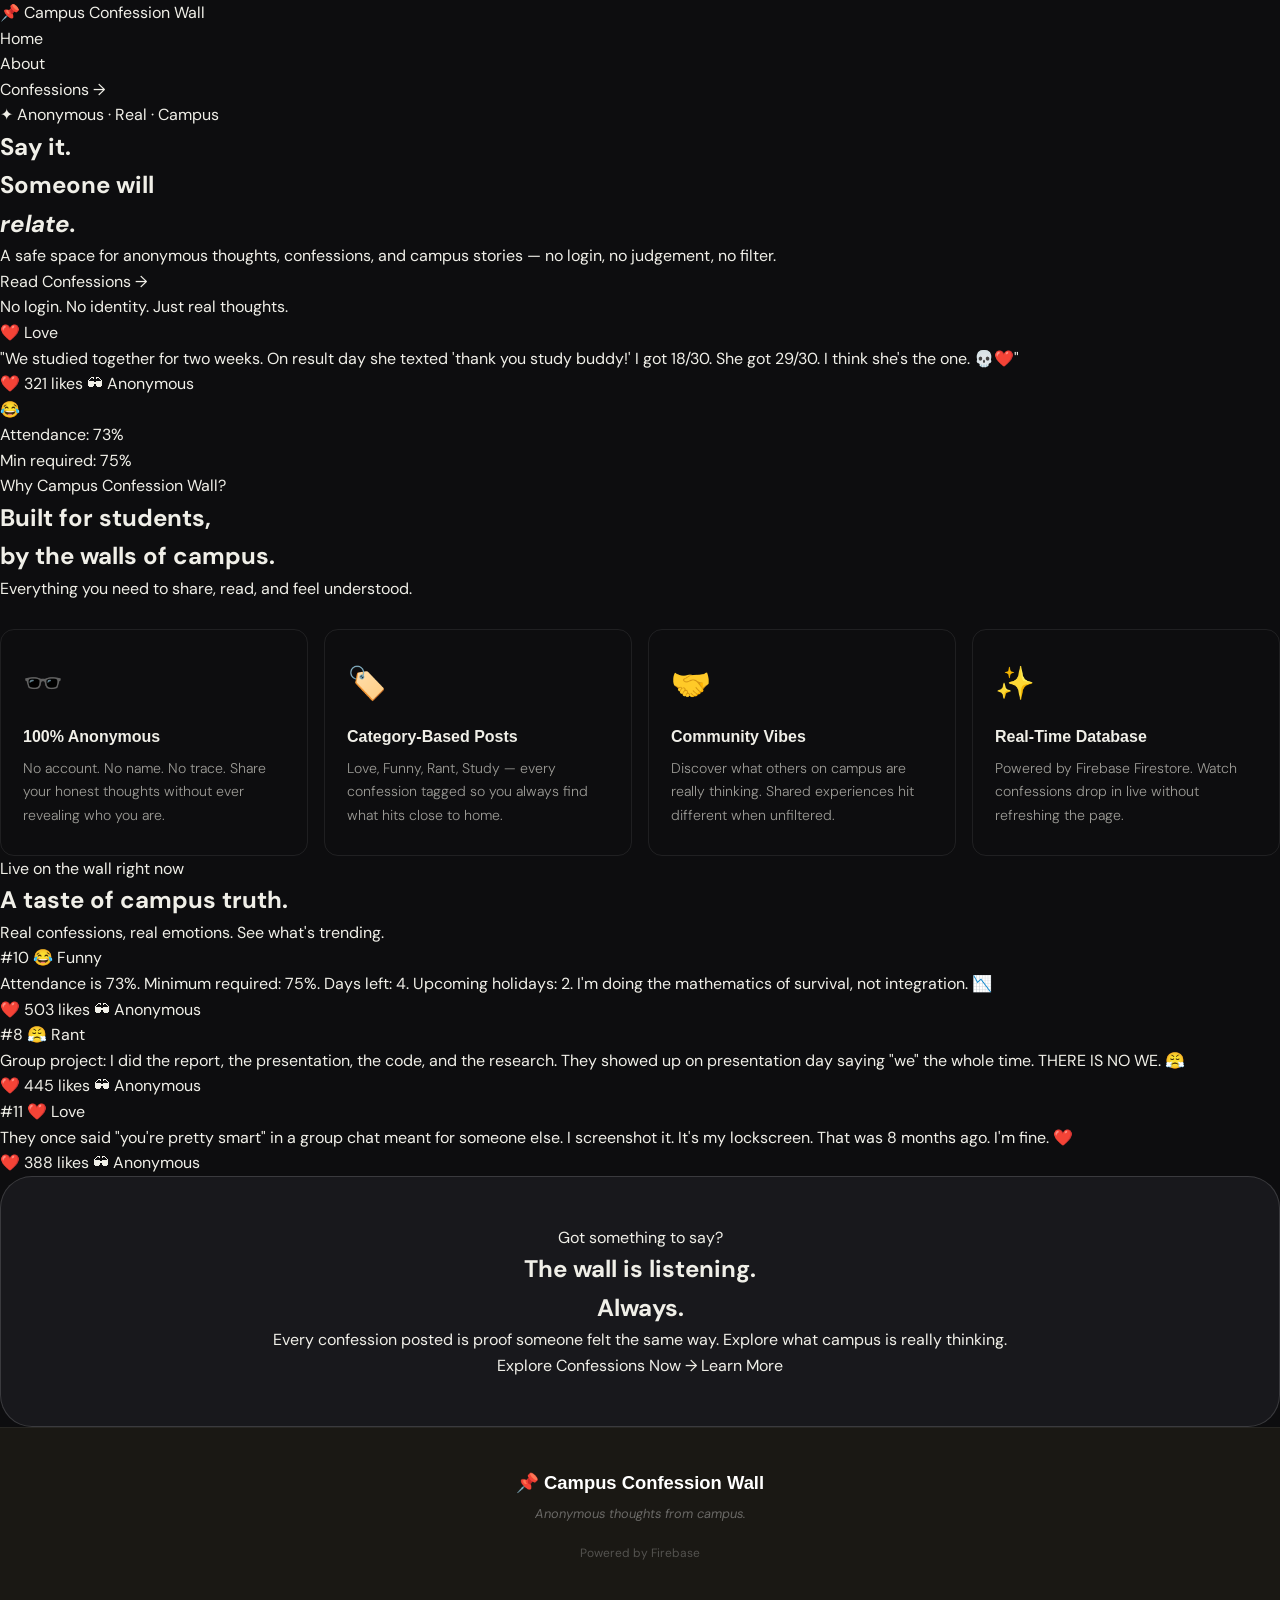
<file: index.html>
<!DOCTYPE html>
<html lang="en">
<head>
  <meta charset="UTF-8" />
  <meta name="viewport" content="width=device-width, initial-scale=1.0" />
  <title>Campus Confession Wall</title>
  <link rel="preconnect" href="https://fonts.googleapis.com" />
  <link rel="preconnect" href="https://fonts.gstatic.com" crossorigin />
  <link href="https://fonts.googleapis.com/css2?family=Playfair+Display:ital,wght@0,700;0,900;1,700&family=DM+Sans:ital,opsz,wght@0,9..40,300;0,9..40,400;0,9..40,500;1,9..40,300&display=swap" rel="stylesheet" />
  <link rel="stylesheet" href="style.css" />
</head>
<body>

  <!-- NAVBAR -->
  <nav class="navbar" role="navigation" aria-label="Main navigation">
    <div class="container">
      <a href="index.html" class="nav-logo">📌 Campus <span>Confession</span> Wall</a>
      <ul class="nav-links">
        <li><a href="index.html">Home</a></li>
        <li><a href="#about">About</a></li>
        <!-- LINK UPDATED TO feed.html -->
        <li><a href="feed.html" class="nav-cta">Confessions →</a></li>
      </ul>
    </div>
  </nav>

  <!-- HERO -->
  <section class="hero" id="home">
    <div class="container">
      <div class="hero-text">
        <div class="hero-badge">
          <span class="eyebrow">✦ Anonymous · Real · Campus</span>
        </div>
        <h1 class="hero-title">
          Say it.<br/>
          Someone will<br/>
          <em>relate.</em>
        </h1>
        <p class="hero-sub">
          A safe space for anonymous thoughts, confessions, and campus stories —
          no login, no judgement, no filter.
        </p>
        <div class="hero-actions">
          <!-- LINK UPDATED TO feed.html -->
          <a href="feed.html" class="btn-primary">
            Read Confessions <span class="arr">→</span>
          </a>
        </div>
        <p class="hero-ghost">No login. No identity. Just real thoughts.</p>
      </div>

      <div class="hero-illustration" aria-hidden="true">
        <div class="hero-card-stack">
          <div class="hero-card-back"></div>
          <div class="hero-card-front">
            <span class="hc-tag">❤️ Love</span>
            <p class="hc-text">
              "We studied together for two weeks. On result day she texted
              'thank you study buddy!' I got 18/30. She got 29/30.
              I think she's the one. 💀❤️"
            </p>
            <div class="hc-footer">
              <span class="hc-likes">❤️ 321 likes</span>
              <span class="hc-anon">🕶 Anonymous</span>
            </div>
          </div>
          <div class="hero-mini-card">
            <span class="hmc-icon">😂</span>
            <div>
              <div class="hmc-label">Attendance: 73%</div>
              <div class="hmc-sub">Min required: 75%</div>
            </div>
          </div>
        </div>
      </div>
    </div>
  </section>

  <!-- FEATURES -->
  <section class="features" id="about">
    <div class="container">
      <div class="section-header">
        <span class="eyebrow">Why Campus Confession Wall?</span>
        <h2 class="section-title">Built for students,<br/>by the walls of campus.</h2>
        <p class="section-desc">Everything you need to share, read, and feel understood.</p>
      </div>
      <div class="features-grid">
        <article class="feature-card">
          <div class="feature-icon">🕶️</div>
          <h3 class="feature-title">100% Anonymous</h3>
          <p class="feature-desc">No account. No name. No trace. Share your honest thoughts without ever revealing who you are.</p>
        </article>
        <article class="feature-card">
          <div class="feature-icon">🏷️</div>
          <h3 class="feature-title">Category-Based Posts</h3>
          <p class="feature-desc">Love, Funny, Rant, Study — every confession tagged so you always find what hits close to home.</p>
        </article>
        <article class="feature-card">
          <div class="feature-icon">🤝</div>
          <h3 class="feature-title">Community Vibes</h3>
          <p class="feature-desc">Discover what others on campus are really thinking. Shared experiences hit different when unfiltered.</p>
        </article>
        <article class="feature-card">
          <div class="feature-icon">✨</div>
          <h3 class="feature-title">Real-Time Database</h3>
          <p class="feature-desc">Powered by Firebase Firestore. Watch confessions drop in live without refreshing the page.</p>
        </article>
      </div>
    </div>
  </section>

  <!-- FEED PREVIEW -->
  <section class="preview">
    <div class="container">
      <div class="section-header">
        <span class="eyebrow">Live on the wall right now</span>
        <h2 class="section-title">A taste of campus truth.</h2>
        <p class="section-desc">Real confessions, real emotions. See what's trending.</p>
      </div>
      <div class="preview-feed">
        <article class="post-card funny">
          <span class="post-num">#10</span>
          <span class="cat-tag funny">😂 Funny</span>
          <p class="post-text">Attendance is 73%. Minimum required: 75%. Days left: 4. Upcoming holidays: 2. I'm doing the mathematics of survival, not integration. 📉</p>
          <div class="post-footer">
            <span class="post-likes">❤️ 503 likes</span>
            <span class="post-anon">🕶 Anonymous</span>
          </div>
        </article>
        <article class="post-card rant">
          <span class="post-num">#8</span>
          <span class="cat-tag rant">😤 Rant</span>
          <p class="post-text">Group project: I did the report, the presentation, the code, and the research. They showed up on presentation day saying "we" the whole time. THERE IS NO WE. 😤</p>
          <div class="post-footer">
            <span class="post-likes">❤️ 445 likes</span>
            <span class="post-anon">🕶 Anonymous</span>
          </div>
        </article>
        <article class="post-card love">
          <span class="post-num">#11</span>
          <span class="cat-tag love">❤️ Love</span>
          <p class="post-text">They once said "you're pretty smart" in a group chat meant for someone else. I screenshot it. It's my lockscreen. That was 8 months ago. I'm fine. ❤️</p>
          <div class="post-footer">
            <span class="post-likes">❤️ 388 likes</span>
            <span class="post-anon">🕶 Anonymous</span>
          </div>
        </article>
      </div>
    </div>
  </section>

  <!-- CTA -->
  <section class="cta-section">
    <div class="container">
      <span class="eyebrow">Got something to say?</span>
      <h2 class="cta-title">The wall is listening.<br/>Always.</h2>
      <p class="cta-sub">Every confession posted is proof someone felt the same way. Explore what campus is really thinking.</p>
      <div class="cta-actions">
        <!-- LINK UPDATED TO feed.html -->
        <a href="feed.html" class="btn-primary">Explore Confessions Now <span class="arr">→</span></a>
        <a href="#about" class="btn-outline">Learn More</a>
      </div>
    </div>
  </section>

  <!-- FOOTER -->
  <footer class="site-footer" style="padding: 40px 0; background: #1a1814; border-top: 1px solid rgba(255,255,255,.06); color: white;">
    <div class="container" style="text-align: center;">
        <div class="footer-brand" style="font-family: var(--font-display); font-size: 1.15rem; font-weight: 700;">📌 Campus <span style="color: var(--coral)">Confession</span> Wall</div>
        <p style="font-size: .8rem; color: rgba(255,255,255,.35); margin-top: 6px; font-style: italic;">Anonymous thoughts from campus.</p>
        <p style="font-size: .75rem; color: rgba(255,255,255,.25); margin-top: 20px;">Powered by Firebase</p>
    </div>
  </footer>

</body>
</html>
</file>
<file: style.css>
/* [ALL OF YOUR ORIGINAL CSS REMAINS EXACTLY THE SAME] */
:root {
  --bg: #0d0d0f; --bg-card: #18181c; --bg-card-alt: #1e1e24; --border: rgba(255,255,255,0.08); --border-strong: rgba(255,255,255,0.15);
  --text-primary: #f0efe8; --text-secondary: #9c9b96; --text-muted: #5a5a60; --accent: #e8c547; --accent-glow: rgba(232,197,71,0.18);
  --love-bg: rgba(255, 80, 120, 0.12); --love-text: #ff5078; --love-border: rgba(255, 80, 120, 0.3);
  --funny-bg: rgba(255, 200, 40, 0.12); --funny-text: #ffc828; --funny-border: rgba(255, 200, 40, 0.3);
  --rant-bg: rgba(255, 80, 50, 0.12); --rant-text: #ff5032; --rant-border: rgba(255, 80, 50, 0.3);
  --study-bg: rgba(60, 150, 255, 0.12); --study-text: #3c96ff; --study-border: rgba(60, 150, 255, 0.3);
  --other-bg: rgba(160, 160, 170, 0.12); --other-text: #a0a0aa; --other-border: rgba(160,160,170, 0.3);
  --font-display: 'Syne', sans-serif; --font-body: 'DM Sans', sans-serif;
  --radius-sm: 8px; --radius-md: 14px; --radius-lg: 22px; --radius-xl: 32px;
  --shadow-card: 0 4px 32px rgba(0,0,0,0.4); --shadow-hover: 0 8px 48px rgba(0,0,0,0.55);
}

*, *::before, *::after { box-sizing: border-box; margin: 0; padding: 0; }
html { scroll-behavior: smooth; font-size: 16px; }
body { font-family: var(--font-body); background-color: var(--bg); color: var(--text-primary); line-height: 1.6; min-height: 100vh; -webkit-font-smoothing: antialiased; }
a { color: inherit; text-decoration: none; }
.site-header, .feed-header { position: relative; overflow: hidden; background: linear-gradient(145deg, #141418 0%, #1a1a22 60%, #0f0f13 100%); border-bottom: 1px solid var(--border-strong); text-align: center; padding: 80px 24px 72px; }
.header-noise { position: absolute; inset: 0; background-image: radial-gradient(ellipse at 20% 50%, rgba(232,197,71,0.07) 0%, transparent 55%), radial-gradient(ellipse at 80% 20%, rgba(60,150,255,0.06) 0%, transparent 50%); pointer-events: none; }
.header-inner, .feed-header-inner { position: relative; z-index: 1; max-width: 680px; margin: 0 auto; }
.header-badge { display: inline-block; background: rgba(232,197,71,0.1); border: 1px solid rgba(232,197,71,0.25); color: var(--accent); font-family: var(--font-body); font-size: 0.75rem; font-weight: 500; letter-spacing: 0.05em; text-transform: uppercase; padding: 6px 16px; border-radius: 100px; margin-bottom: 28px; }
.site-title { font-family: var(--font-display); font-size: clamp(3rem, 10vw, 6rem); font-weight: 800; line-height: 1.0; letter-spacing: -0.02em; color: var(--text-primary); margin-bottom: 24px; }
.site-title em { font-style: normal; color: var(--accent); display: inline-block; }
.site-subtitle { font-size: 1.1rem; color: var(--text-secondary); font-weight: 300; max-width: 460px; margin: 0 auto 40px; font-style: italic; }
.cta-btn { display: inline-flex; align-items: center; gap: 10px; background: var(--accent); color: #0d0d0f; font-family: var(--font-display); font-weight: 700; font-size: 1rem; padding: 14px 28px; border-radius: var(--radius-md); border: none; cursor: pointer; transition: transform 0.2s, box-shadow 0.2s; box-shadow: 0 4px 24px rgba(232,197,71,0.3); text-decoration: none; }
.cta-btn:hover { transform: translateY(-2px); box-shadow: 0 8px 36px rgba(232,197,71,0.45); }
.cta-btn--large { font-size: 1.15rem; padding: 18px 36px; }
.btn-arrow { font-size: 1.2em; transition: transform 0.2s; }
.cta-btn:hover .btn-arrow { transform: translateX(4px); }
.float-tags { margin-top: 40px; display: flex; flex-wrap: wrap; gap: 10px; justify-content: center; }
.ftag { font-size: 0.78rem; font-weight: 500; padding: 5px 14px; border-radius: 100px; border: 1px solid var(--border-strong); color: var(--text-secondary); background: rgba(255,255,255,0.03); animation: floatTag 3s ease-in-out infinite; }
.ftag:nth-child(2) { animation-delay: 0.4s; } .ftag:nth-child(3) { animation-delay: 0.8s; } .ftag:nth-child(4) { animation-delay: 1.2s; } .ftag:nth-child(5) { animation-delay: 1.6s; }
@keyframes floatTag { 0%, 100% { transform: translateY(0); } 50% { transform: translateY(-5px); } }
.ftag--love { color: var(--love-text); border-color: var(--love-border); } .ftag--funny { color: var(--funny-text); border-color: var(--funny-border); } .ftag--rant { color: var(--rant-text); border-color: var(--rant-border); } .ftag--study { color: var(--study-text); border-color: var(--study-border); } .ftag--other { color: var(--other-text); border-color: var(--other-border); }
.home-body .home-main { max-width: 860px; margin: 0 auto; padding: 64px 24px 80px; display: flex; flex-direction: column; gap: 72px; }
.section-label { font-size: 0.7rem; font-weight: 700; letter-spacing: 0.12em; text-transform: uppercase; color: var(--accent); margin-bottom: 14px; }
.section-heading { font-family: var(--font-display); font-size: clamp(2rem, 5vw, 3.2rem); font-weight: 800; line-height: 1.1; letter-spacing: -0.02em; margin-bottom: 20px; color: var(--text-primary); }
.section-body { font-size: 1.05rem; color: var(--text-secondary); font-weight: 300; max-width: 540px; line-height: 1.8; }
.features-grid { display: grid; grid-template-columns: repeat(auto-fit, minmax(180px, 1fr)); gap: 16px; margin-top: 28px; }
.feature-card { border-radius: var(--radius-md); padding: 28px 22px; border: 1px solid var(--border); transition: transform 0.25s, box-shadow 0.25s; }
.feature-card:hover { transform: translateY(-4px); box-shadow: var(--shadow-hover); }
.feature-card--dark { background: var(--bg-card); } .feature-card--accent { background: rgba(232,197,71,0.07); border-color: rgba(232,197,71,0.2); } .feature-card--light { background: rgba(255,80,120,0.07); border-color: rgba(255,80,120,0.2); } .feature-card--outline { background: transparent; border: 1px solid var(--border-strong); }
.feature-icon { font-size: 2rem; margin-bottom: 14px; display: block; }
.feature-title { font-family: var(--font-display); font-size: 1rem; font-weight: 700; margin-bottom: 8px; color: var(--text-primary); }
.feature-desc { font-size: 0.88rem; color: var(--text-secondary); line-height: 1.65; font-weight: 300; }
.cat-strip { display: flex; flex-wrap: wrap; gap: 12px; margin-top: 20px; }
.cat-chip { font-size: 0.85rem; font-weight: 500; padding: 8px 18px; border-radius: 100px; cursor: default; border: 1px solid; transition: transform 0.15s; }
.cat-chip:hover { transform: scale(1.04); }
.cat-love { background: var(--love-bg); color: var(--love-text); border-color: var(--love-border); } .cat-funny { background: var(--funny-bg); color: var(--funny-text); border-color: var(--funny-border); } .cat-rant { background: var(--rant-bg); color: var(--rant-text); border-color: var(--rant-border); } .cat-study { background: var(--study-bg); color: var(--study-text); border-color: var(--study-border); } .cat-other { background: var(--other-bg); color: var(--other-text); border-color: var(--other-border); }
.cta-section { text-align: center; padding: 48px 24px; border: 1px solid var(--border-strong); border-radius: var(--radius-xl); background: var(--bg-card); }
.cta-tagline { font-size: 1.2rem; color: var(--text-secondary); margin-bottom: 28px; font-style: italic; }
.feed-body .feed-header { padding: 60px 24px 56px; }
.back-link { display: inline-block; font-size: 0.85rem; color: var(--text-muted); margin-bottom: 28px; letter-spacing: 0.03em; transition: color 0.2s; }
.back-link:hover { color: var(--accent); }
.feed-title { font-family: var(--font-display); font-size: clamp(2.2rem, 7vw, 4rem); font-weight: 800; letter-spacing: -0.03em; color: var(--text-primary); margin-bottom: 12px; }
.feed-subtitle { color: var(--text-secondary); font-size: 1rem; font-style: italic; font-weight: 300; margin-bottom: 24px; }
.post-count-badge { display: inline-block; background: var(--accent-glow); border: 1px solid rgba(232,197,71,0.25); color: var(--accent); font-family: var(--font-display); font-weight: 700; font-size: 0.85rem; padding: 7px 20px; border-radius: 100px; }
.feed-main { max-width: 860px; margin: 0 auto; padding: 48px 24px 80px; }
.filter-bar { display: flex; flex-wrap: wrap; align-items: center; gap: 10px; margin-bottom: 48px; padding-bottom: 24px; border-bottom: 1px solid var(--border); }
.filter-label { font-size: 0.75rem; color: var(--text-muted); text-transform: uppercase; letter-spacing: 0.08em; font-weight: 500; margin-right: 4px; }
.cards-grid { display: grid; grid-template-columns: repeat(auto-fill, minmax(300px, 1fr)); gap: 20px; }
.confession-card { position: relative; background: var(--bg-card); border: 1px solid var(--border); border-radius: var(--radius-lg); padding: 28px 26px 22px; box-shadow: var(--shadow-card); transition: transform 0.25s ease, box-shadow 0.25s ease, border-color 0.25s; overflow: hidden; display: flex; flex-direction: column; gap: 14px; }
.confession-card::before { content: ''; position: absolute; top: 0; left: 0; right: 0; height: 3px; border-radius: var(--radius-lg) var(--radius-lg) 0 0; }
.confession-card:hover { transform: translateY(-5px); box-shadow: var(--shadow-hover); }
.card--love { border-color: var(--love-border); background: linear-gradient(160deg, rgba(255,80,120,0.06) 0%, var(--bg-card) 50%); } .card--love::before { background: var(--love-text); }
.card--funny { border-color: var(--funny-border); background: linear-gradient(160deg, rgba(255,200,40,0.06) 0%, var(--bg-card) 50%); } .card--funny::before { background: var(--funny-text); }
.card--rant { border-color: var(--rant-border); background: linear-gradient(160deg, rgba(255,80,50,0.06) 0%, var(--bg-card) 50%); } .card--rant::before { background: var(--rant-text); }
.card--study { border-color: var(--study-border); background: linear-gradient(160deg, rgba(60,150,255,0.06) 0%, var(--bg-card) 50%); } .card--study::before { background: var(--study-text); }
.card--other { border-color: var(--other-border); background: var(--bg-card); } .card--other::before { background: var(--other-text); }
.card-number { position: absolute; top: 14px; right: 18px; font-family: var(--font-display); font-size: 0.7rem; font-weight: 700; color: var(--text-muted); letter-spacing: 0.05em; }
.card-top { display: flex; align-items: center; }
.category-tag { display: inline-flex; align-items: center; gap: 4px; font-size: 0.72rem; font-weight: 700; text-transform: uppercase; letter-spacing: 0.08em; padding: 4px 12px; border-radius: 100px; border: 1px solid; }
.tag--love { background: var(--love-bg); color: var(--love-text); border-color: var(--love-border); } .tag--funny { background: var(--funny-bg); color: var(--funny-text); border-color: var(--funny-border); } .tag--rant { background: var(--rant-bg); color: var(--rant-text); border-color: var(--rant-border); } .tag--study { background: var(--study-bg); color: var(--study-text); border-color: var(--study-border); } .tag--other { background: var(--other-bg); color: var(--other-text); border-color: var(--other-border); }
.card-text { font-size: 0.98rem; color: var(--text-primary); line-height: 1.75; font-weight: 300; flex: 1; }
.card-footer { display: flex; align-items: center; justify-content: space-between; padding-top: 14px; border-top: 1px solid var(--border); margin-top: auto; }
.likes-badge { display: inline-flex; align-items: center; gap: 6px; font-size: 0.85rem; font-weight: 500; color: var(--text-secondary); }
.heart-icon { font-size: 1rem; cursor: pointer; transition: transform 0.2s; }
.heart-icon:hover { transform: scale(1.2); }
.anon-tag { font-size: 0.75rem; color: var(--text-muted); letter-spacing: 0.04em; }
.site-footer { background: #0a0a0c; border-top: 1px solid var(--border); padding: 40px 24px; text-align: center; }
.footer-inner { max-width: 600px; margin: 0 auto; display: flex; flex-direction: column; gap: 8px; }
.footer-logo { font-family: var(--font-display); font-size: 1rem; font-weight: 700; color: var(--accent); }
.footer-note { font-size: 0.82rem; color: var(--text-muted); }
.footer-credit { font-size: 0.78rem; color: var(--text-muted); opacity: 0.6; }

@media (max-width: 600px) { .site-header, .feed-header { padding: 56px 20px 52px; } .home-main, .feed-main { padding: 40px 16px 60px; } .features-grid { grid-template-columns: 1fr 1fr; } .cards-grid { grid-template-columns: 1fr; } .filter-bar { gap: 8px; } }
@media (max-width: 400px) { .features-grid { grid-template-columns: 1fr; } }

/* ──────────────────────────────────────────────────────────
   NEW: FIREBASE SUBMISSION MODAL STYLES
────────────────────────────────────────────────────────── */
.write-btn { background: rgba(255,255,255,0.05); border: 1px solid var(--border-strong); color: var(--text-primary); padding: 7px 16px; border-radius: 100px; cursor: pointer; font-family: var(--font-body); font-weight: 500; font-size: 0.85rem; transition: 0.2s;}
.write-btn:hover { border-color: var(--accent); color: var(--accent); background: rgba(232,197,71,0.05); }

.modal-overlay { position: fixed; inset: 0; background: rgba(0,0,0,0.8); backdrop-filter: blur(8px); display: flex; justify-content: center; align-items: center; z-index: 1000; opacity: 0; pointer-events: none; transition: opacity 0.3s ease; }
.modal-overlay.active { opacity: 1; pointer-events: all; }
.modal-content { background: var(--bg-card); padding: 32px; border-radius: var(--radius-lg); border: 1px solid var(--border-strong); width: 90%; max-width: 500px; box-shadow: var(--shadow-hover); transform: translateY(20px); transition: transform 0.3s ease; }
.modal-overlay.active .modal-content { transform: translateY(0); }
.modal-content h3 { font-family: var(--font-display); margin-bottom: 24px; font-size: 1.6rem; color: var(--accent); letter-spacing: -0.02em; }
.modal-content select, .modal-content textarea { width: 100%; background: var(--bg-card-alt); border: 1px solid var(--border); color: var(--text-primary); padding: 14px; border-radius: var(--radius-sm); margin-bottom: 20px; font-family: var(--font-body); font-size: 0.95rem; outline: none; transition: border-color 0.2s; }
.modal-content select option { background: var(--bg-card-alt); }
.modal-content textarea { height: 140px; resize: vertical; line-height: 1.6; }
.modal-content select:focus, .modal-content textarea:focus { border-color: var(--accent); }
.modal-actions { display: flex; gap: 12px; justify-content: flex-end; align-items: center; }
.cancel-btn { background: transparent; color: var(--text-muted); border: none; padding: 10px 16px; cursor: pointer; font-family: var(--font-body); font-weight: 500; transition: color 0.2s; }
.cancel-btn:hover { color: var(--text-primary); }
</file>
